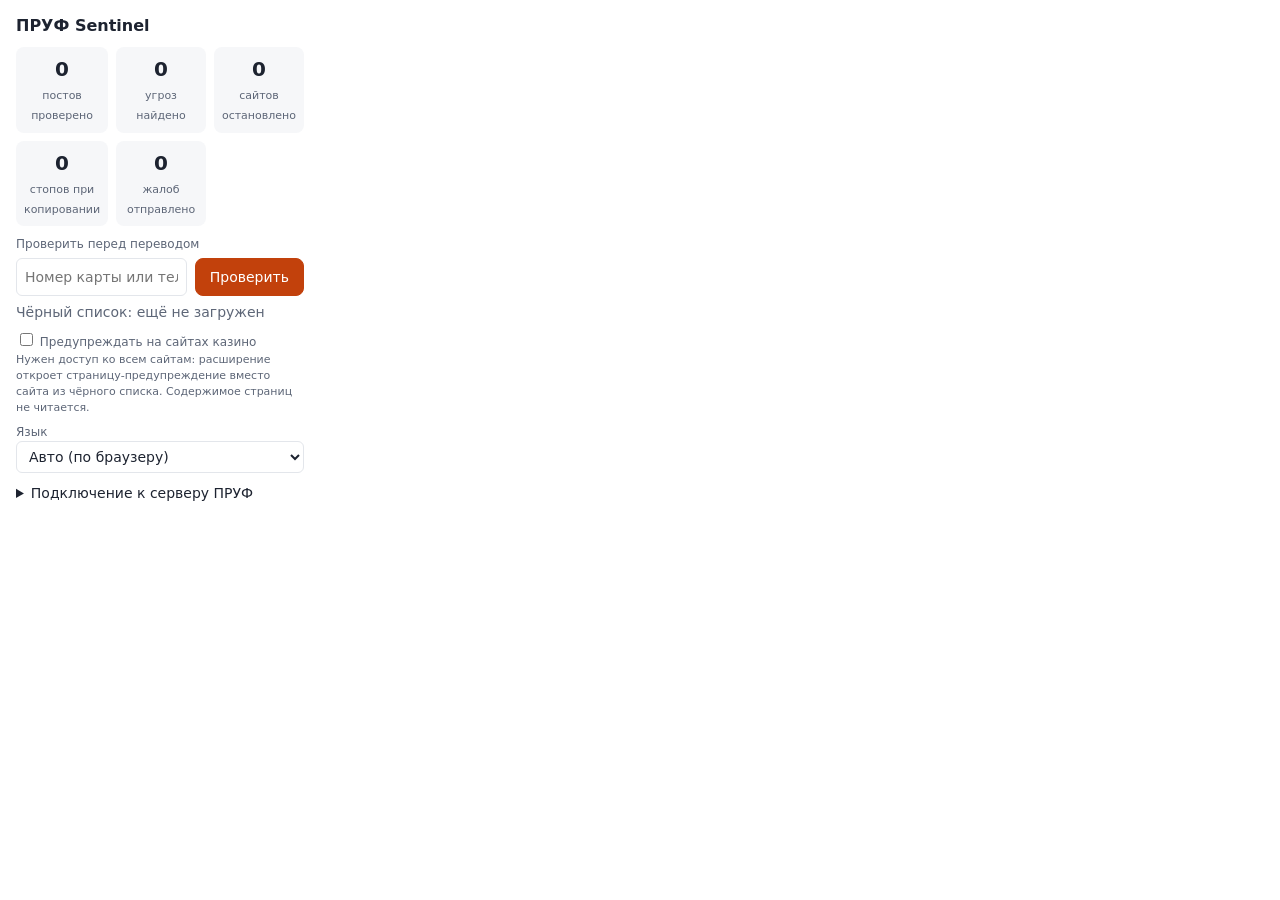
<file: extension/popup.html>
<!doctype html>
<html lang="ru">
<head>
  <meta charset="utf-8">
  <title>ПРУФ Sentinel</title>
  <link rel="stylesheet" href="pages.css">
  <style>
    body { width: 320px; padding: 14px 16px; }
    h1 { font-size: 16px; }
    .stats { display: grid; grid-template-columns: repeat(3, 1fr); gap: 8px; margin: 10px 0; }
    .stat { background: var(--card); border-radius: 8px; padding: 8px; text-align: center; }
    .stat b { display: block; font-size: 20px; }
    .stat span { font-size: 11px; color: var(--muted); }
    label { display: block; font-size: 12px; color: var(--muted); margin-top: 8px; }
    input, select { width: 100%; font: inherit; padding: 6px 8px; border-radius: 6px; border: 1px solid var(--line); background: var(--bg); color: var(--fg); }
    .row { display: flex; gap: 8px; margin-top: 10px; }
    details { margin-top: 10px; }
    #status { font-size: 12px; margin-top: 8px; }
  </style>
</head>
<body>
  <h1>ПРУФ Sentinel</h1>
  <div class="stats">
    <div class="stat"><b id="checked">0</b><span data-i18n="statChecked">постов проверено</span></div>
    <div class="stat"><b id="threats">0</b><span data-i18n="statThreats">угроз найдено</span></div>
    <div class="stat"><b id="blocked">0</b><span data-i18n="statBlocked">сайтов остановлено</span></div>
    <div class="stat"><b id="copyWarnings">0</b><span data-i18n="statCopy">стопов при копировании</span></div>
    <div class="stat"><b id="reported">0</b><span data-i18n="statReported">жалоб отправлено</span></div>
  </div>
  <form id="manual" autocomplete="off">
    <label for="manualValue" data-i18n="manualTitle">Проверить перед переводом</label>
    <div class="row" style="margin-top:4px">
      <input id="manualValue" maxlength="500" data-i18n-placeholder="manualHint" placeholder="Номер карты или телефона, IBAN, ссылка Kaspi или сайт">
      <button class="primary" type="submit" data-i18n="manualButton" style="flex:0 0 auto">Проверить</button>
    </div>
    <div id="manualResult" role="status" style="font-size:13px;margin-top:6px"></div>
  </form>
  <div class="muted" id="blacklist">Чёрный список: ещё не загружен</div>
  <div class="muted" id="blacklistSample" hidden></div>
  <label class="inline"><input id="siteGuard" type="checkbox" style="width:auto"> <span data-i18n="siteGuard">Предупреждать на сайтах казино</span></label>
  <div class="muted" style="font-size:11px" data-i18n="siteGuardHint">Нужен доступ ко всем сайтам: расширение откроет страницу-предупреждение вместо сайта из чёрного списка. Содержимое страниц не читается.</div>
  <label for="lang" data-i18n="language">Язык</label>
  <select id="lang">
    <option value="auto" data-i18n="langAuto">Авто (по браузеру)</option>
    <option value="ru">Русский</option>
    <option value="kk">Қазақша</option>
  </select>
  <details>
    <summary data-i18n="connection">Подключение к серверу ПРУФ</summary>
    <label for="apiUrl" data-i18n="serverUrl">Адрес сервера</label>
    <input id="apiUrl" type="url" placeholder="https://pruf-bba7.onrender.com">
    <label for="token" data-i18n="token">Токен расширения</label>
    <input id="token" type="password" autocomplete="off">
    <div class="row">
      <button class="primary" id="save" type="button" data-i18n="save">Сохранить</button>
      <button id="refresh" type="button" data-i18n="refreshList">Обновить список</button>
    </div>
  </details>
  <div id="status" class="muted"></div>
  <script src="lib/i18n.js"></script>
  <script src="popup.js"></script>
</body>
</html>
</file>
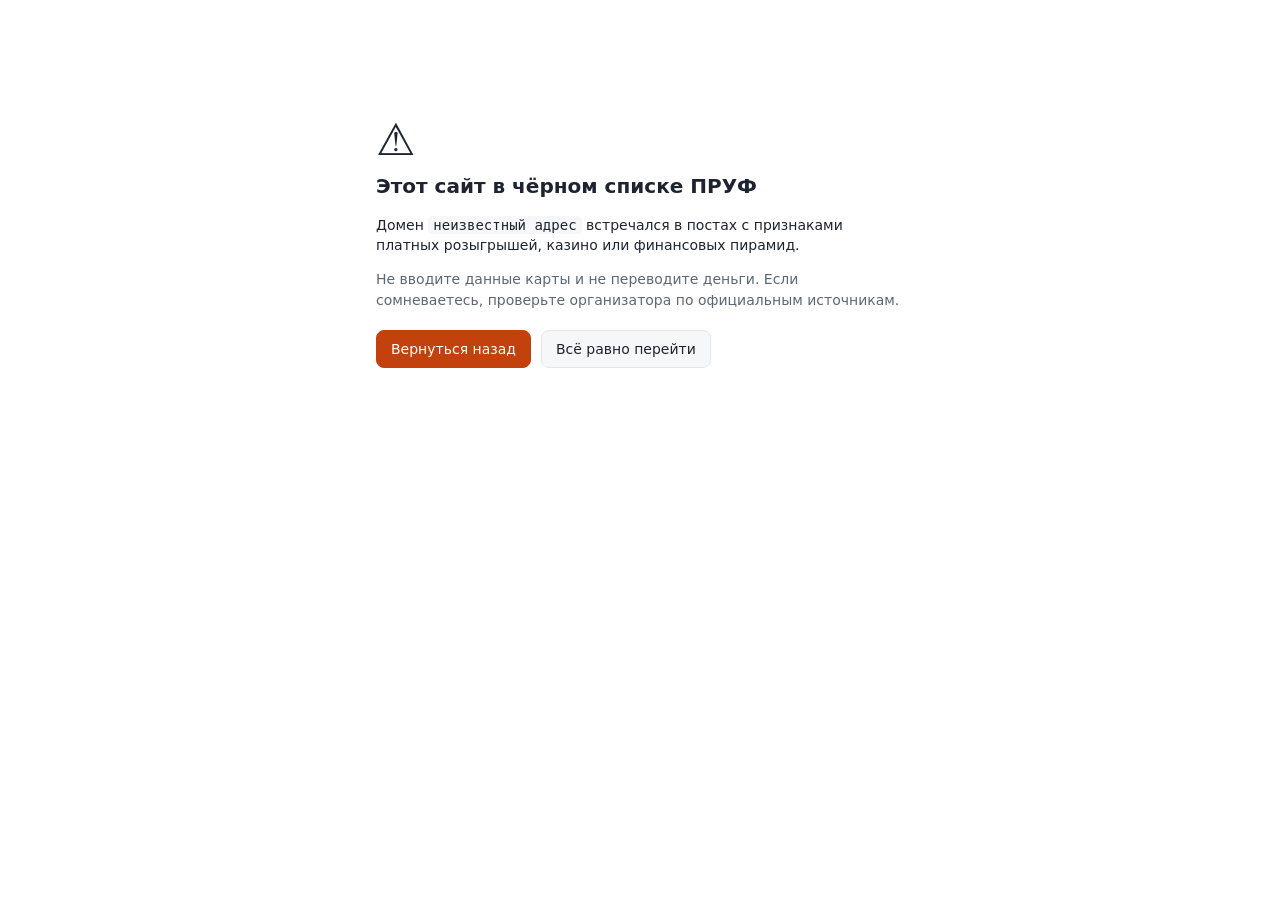
<file: extension/warning.html>
<!doctype html>
<html lang="ru">
<head>
  <meta charset="utf-8">
  <meta name="viewport" content="width=device-width, initial-scale=1">
  <title data-i18n="warnTitle">ПРУФ: опасный сайт</title>
  <link rel="stylesheet" href="pages.css">
  <style>
    main { max-width: 560px; margin: 12vh auto; padding: 0 16px; }
    .sign { font-size: 44px; }
    .actions { display: flex; gap: 10px; flex-wrap: wrap; margin-top: 20px; }
  </style>
</head>
<body>
  <main>
    <div class="sign" aria-hidden="true">⚠</div>
    <h1 data-i18n="warnHeading">Этот сайт в чёрном списке ПРУФ</h1>
    <p><span data-i18n="warnDomainBefore">Домен </span><code id="domain">—</code><span data-i18n="warnDomainAfter"> встречался в постах с признаками платных розыгрышей, казино или финансовых пирамид.</span></p>
    <p class="muted" data-i18n="warnAdvice">Не вводите данные карты и не переводите деньги. Если сомневаетесь, проверьте организатора по официальным источникам.</p>
    <div class="actions">
      <button class="primary" id="back" type="button" data-i18n="warnBack">Вернуться назад</button>
      <button id="proceed" type="button" data-i18n="warnProceed">Всё равно перейти</button>
    </div>
  </main>
  <script src="lib/i18n.js"></script>
  <script src="warning.js"></script>
</body>
</html>
</file>
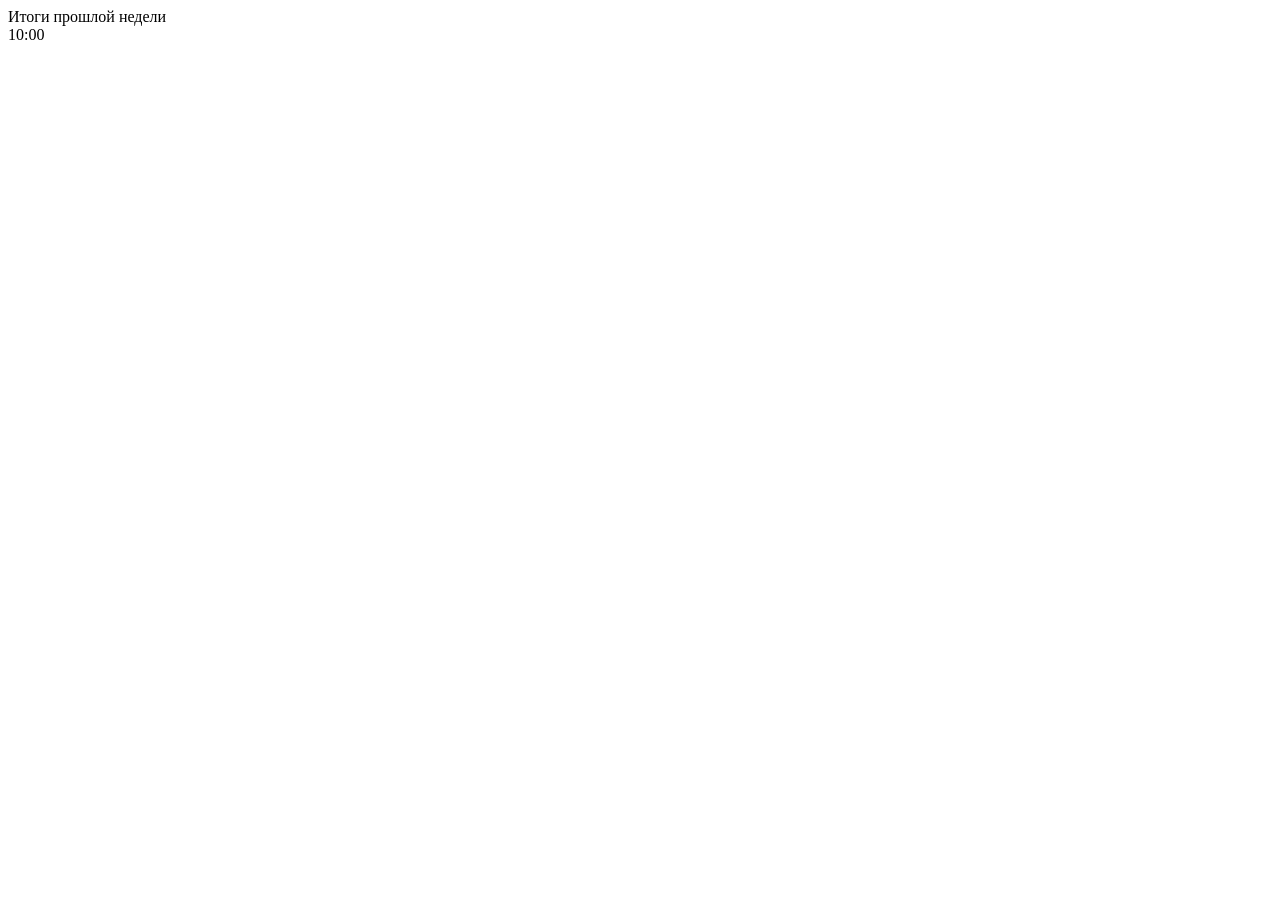
<file: tests/fixtures/tme_s_page0.html>
<!DOCTYPE html>
<html><head><meta charset="utf-8"></head><body>
<section class="tgme_channel_history js-message_history">
<div class="tgme_widget_message_wrap js-widget_message_wrap"><div class="tgme_widget_message js-widget_message" data-post="prizy_kz/99">
  <div class="tgme_widget_message_bubble">
    <div class="tgme_widget_message_text js-message_text" dir="auto">Итоги прошлой недели</div>
    <div class="tgme_widget_message_footer"><time datetime="2026-10-10T10:00:00+00:00" class="time">10:00</time></div>
  </div>
</div></div>
</section></body></html>
</file>
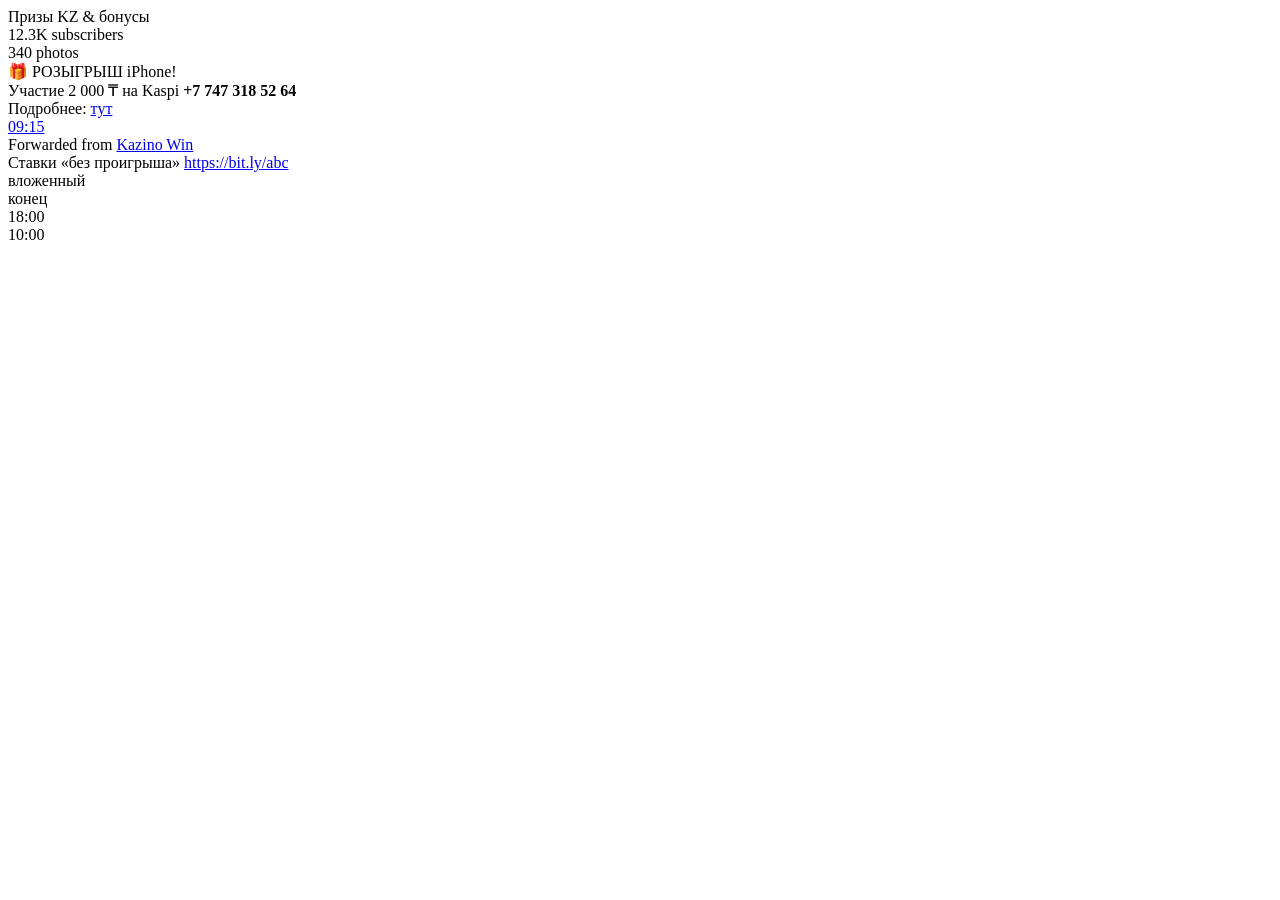
<file: tests/fixtures/tme_s_page1.html>
<!DOCTYPE html>
<html><head><meta charset="utf-8"><title>Призы KZ – Telegram</title>
<link rel="prev" href="/s/prizy_kz?before=101">
</head><body>
<div class="tgme_channel_info">
  <div class="tgme_channel_info_header">
    <div class="tgme_channel_info_header_title"><span dir="auto">Призы KZ &amp; бонусы</span></div>
  </div>
  <div class="tgme_channel_info_counters">
    <div class="tgme_channel_info_counter"><span class="counter_value">12.3K</span> <span class="counter_type">subscribers</span></div>
    <div class="tgme_channel_info_counter"><span class="counter_value">340</span> <span class="counter_type">photos</span></div>
  </div>
</div>
<section class="tgme_channel_history js-message_history">
<div class="tgme_widget_message_wrap js-widget_message_wrap"><div class="tgme_widget_message text_not_supported_wrap js-widget_message" data-post="prizy_kz/101" data-view="x">
  <div class="tgme_widget_message_bubble">
    <a class="tgme_widget_message_photo_wrap blured" style="background-image:url('https://cdn/x.jpg')" href="https://t.me/prizy_kz/101"></a>
    <div class="tgme_widget_message_text js-message_text" dir="auto">🎁 РОЗЫГРЫШ iPhone!<br/>Участие 2 000 ₸ на Kaspi <b>+7 747 318 52 64</b><br/>Подробнее: <a href="https://t.me/bonus_mirror_kz">тут</a></div>
    <div class="tgme_widget_message_footer"><span class="tgme_widget_message_meta"><a class="tgme_widget_message_date" href="https://t.me/prizy_kz/101"><time datetime="2026-10-20T09:15:00+00:00" class="time">09:15</time></a></span></div>
  </div>
</div></div>
<div class="tgme_widget_message_wrap js-widget_message_wrap"><div class="tgme_widget_message text_not_supported_wrap js-widget_message" data-post="prizy_kz/102" data-view="y">
  <div class="tgme_widget_message_bubble">
    <div class="tgme_widget_message_forwarded_from accent_color">Forwarded from <a class="tgme_widget_message_forwarded_from_name" href="https://t.me/Kazino_Win/77"><span dir="auto">Kazino Win</span></a></div>
    <div class="tgme_widget_message_text js-message_text" dir="auto">Ставки &laquo;без проигрыша&raquo; <a href="https://bit.ly/abc">https://bit.ly/abc</a> <div class="inner">вложенный</div> конец</div>
    <div class="tgme_widget_message_footer"><time datetime="2026-10-21T18:00:00+00:00" class="time">18:00</time></div>
  </div>
</div></div>
<div class="tgme_widget_message_wrap js-widget_message_wrap"><div class="tgme_widget_message js-widget_message" data-post="prizy_kz/103">
  <div class="tgme_widget_message_bubble">
    <a class="tgme_widget_message_photo_wrap" style="background-image:url('https://cdn/y.jpg')"></a>
    <div class="tgme_widget_message_footer"><time datetime="2026-10-22T10:00:00+00:00" class="time">10:00</time></div>
  </div>
</div></div>
</section></body></html>
</file>
<file: extension/pages.css>
:root { --bg: #ffffff; --fg: #1d2330; --muted: #5d6677; --accent: #c2410c; --card: #f6f7f9; --line: #e3e6eb; }
@media (prefers-color-scheme: dark) {
  :root { --bg: #14171c; --fg: #e8eaee; --muted: #9aa3b2; --accent: #fb923c; --card: #1d2229; --line: #2c333d; }
}
* { box-sizing: border-box; }
body { margin: 0; background: var(--bg); color: var(--fg); font: 14px/1.45 system-ui, -apple-system, "Segoe UI", sans-serif; }
h1 { font-size: 20px; margin: 0 0 8px; }
.muted { color: var(--muted); }
button { font: inherit; border-radius: 8px; padding: 8px 14px; border: 1px solid var(--line); background: var(--card); color: var(--fg); cursor: pointer; }
button.primary { background: var(--accent); border-color: var(--accent); color: #fff; }
code { background: var(--card); padding: 1px 5px; border-radius: 4px; word-break: break-all; }
</file>
